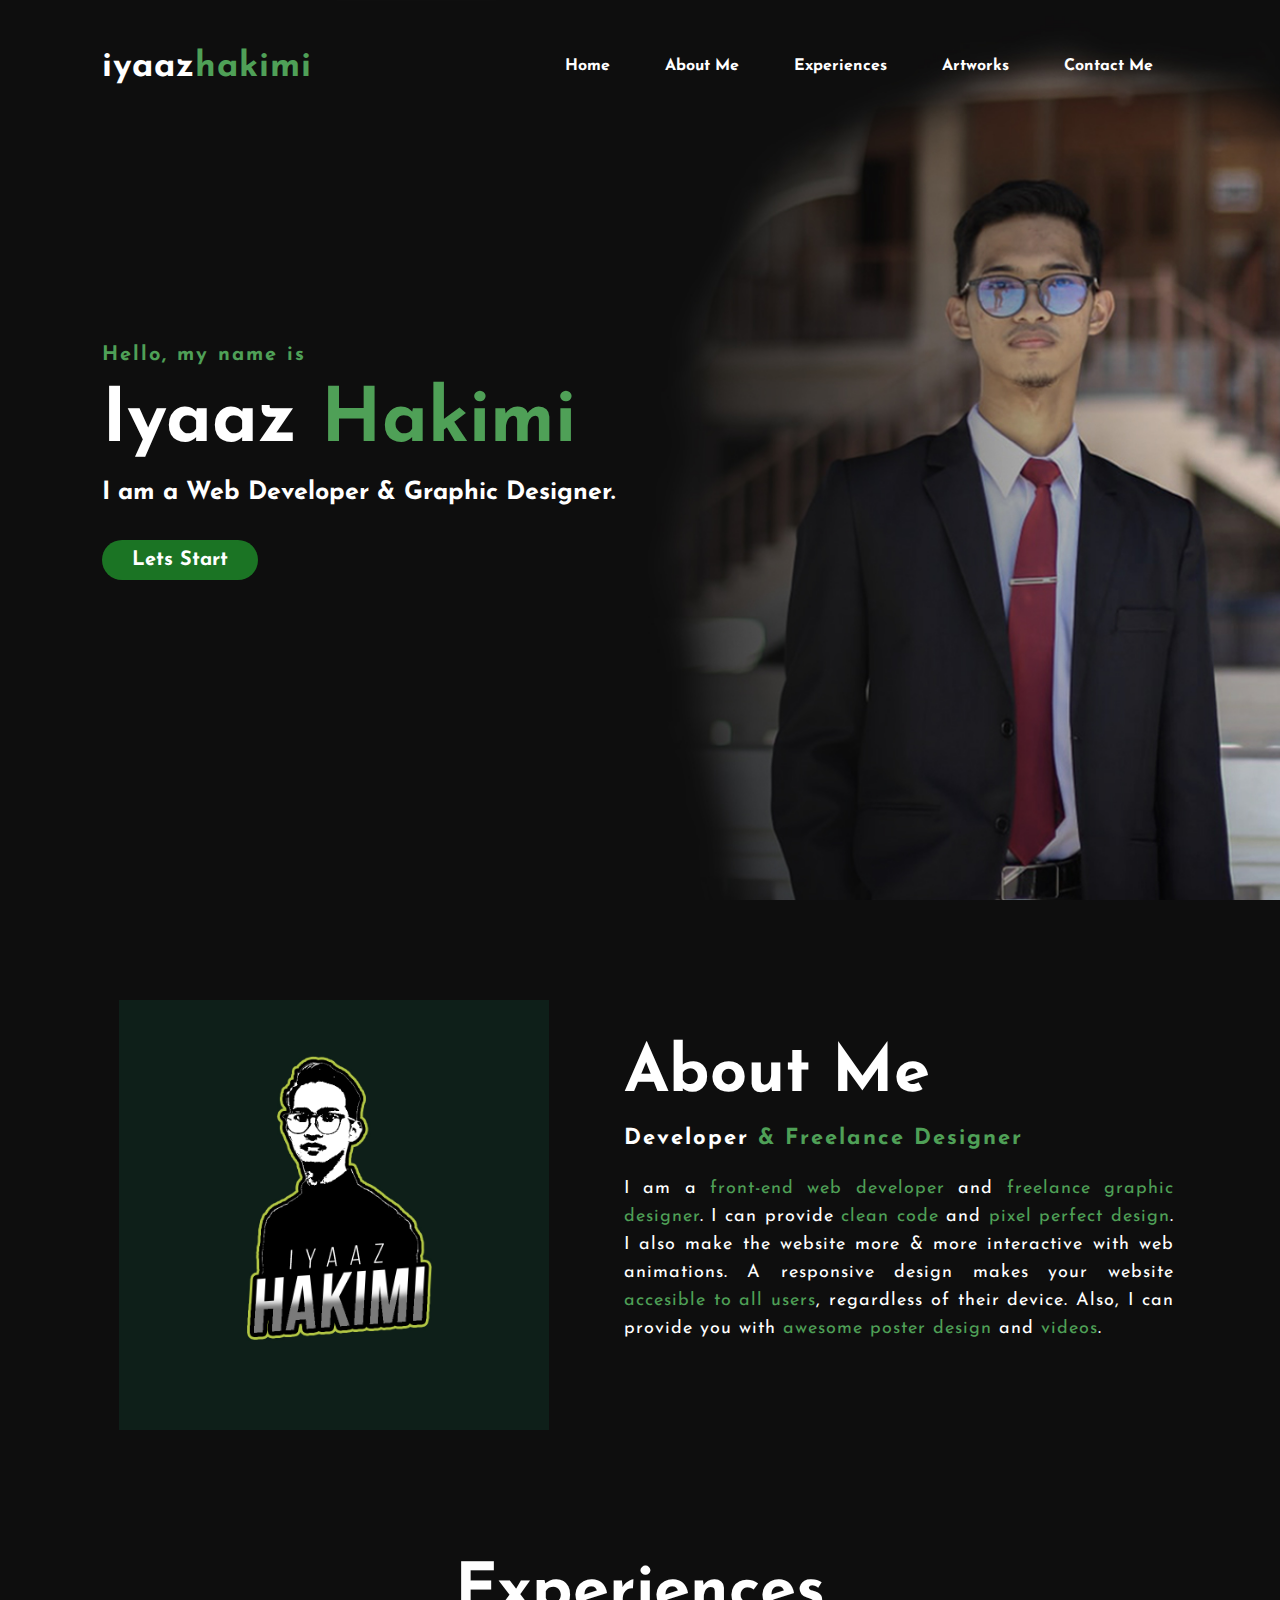
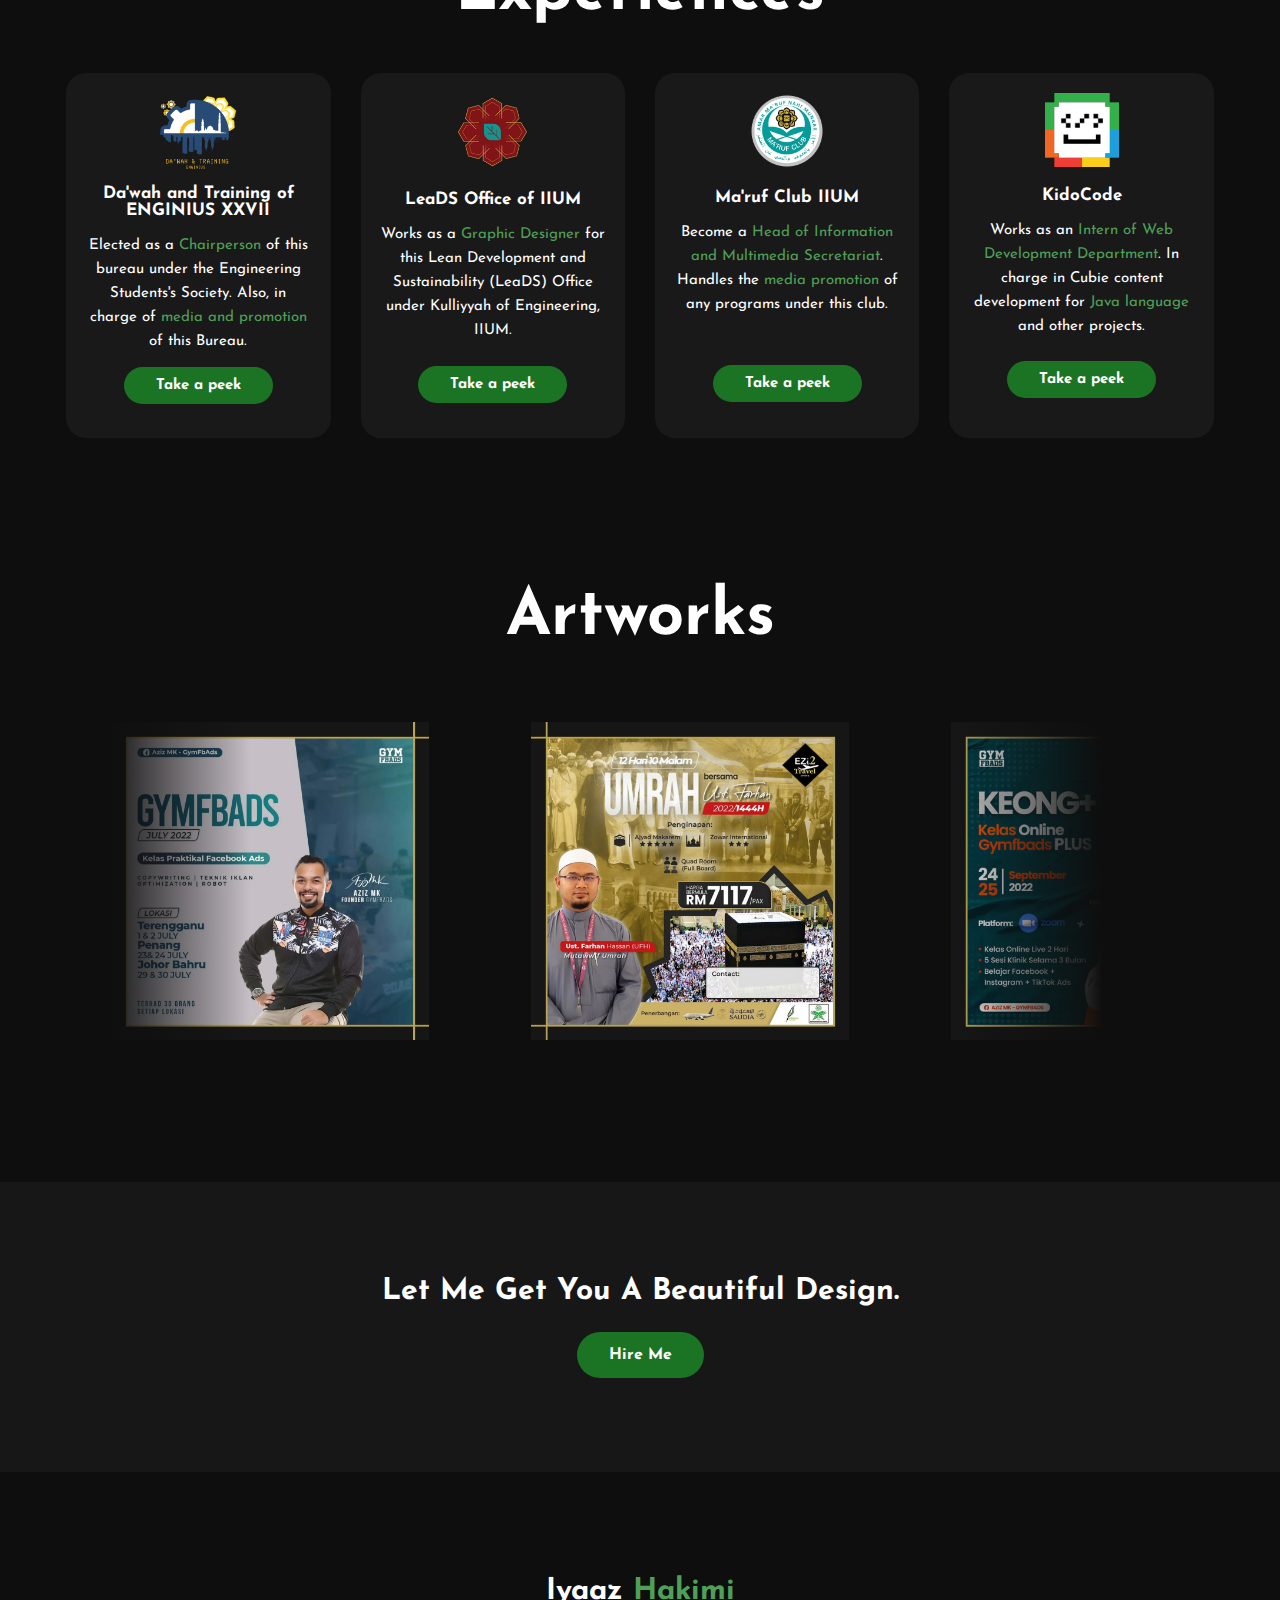
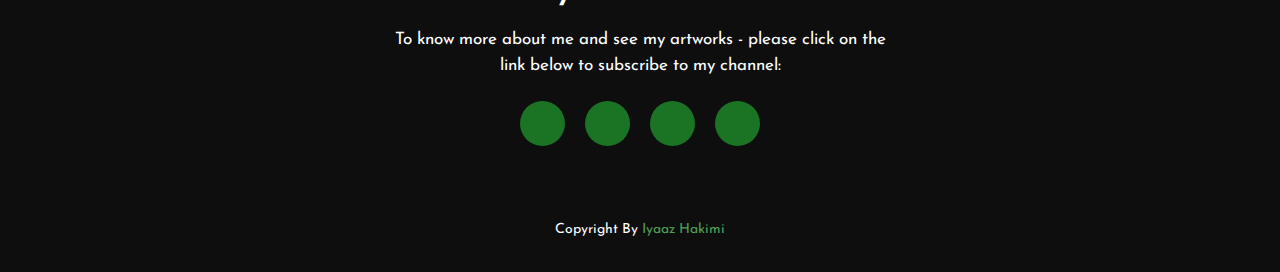
<file: index.html>
<!DOCTYPE html>
<html lang="en">
  <head>
    <meta charset="UTF-8" />
    <title>Iyaaz Hakimi</title>
    <link rel="shortcut icon" type="x-icon" href="./images/3.png" />
    <link rel="stylesheet" type="text/css" href="style.css" />
    <link rel="preconnect" href="https://fonts.gstatic.com" />
    <link
      rel="stylesheet"
      href="https://fonts.googleapis.com/css2?family=Josefin+Sans:ital,wght@0,100;0,200;0,300;0,400;0,500;0,600;0,700;1,100;1,200;1,300;1,400;1,500;1,600;1,700&display=swap"
    />
    <link
      rel="stylesheet"
      href="https://cdnjs.cloudflare.com/ajax/libs/font-awesome/6.2.0/css/all.min.css"
      integrity="sha512-xh6O/CkQoPOWDdYTDqeRdPCVd1SpvCA9XXcUnZS2FmJNp1coAFzvtCN9BmamE+4aHK8yyUHUSCcJHgXloTyT2A=="
      crossorigin="anonymous"
      referrerpolicy="no-referrer"
    />
  </head>
  <body>
    <!----hero Section start---->

    <div id="home" class="hero">
      <nav>
        <h2 class="logo">iyaaz<span>hakimi</span></h2>
        <ul id="menuList">
          <li><a href="#home">Home</a></li>
          <li><a href="#about-me">About Me</a></li>
          <li><a href="#experience">Experiences</a></li>
          <li><a href="#artwork">Artworks</a></li>
          <li><a href="#contact">Contact Me</a></li>
        </ul>
        <i class="fa-solid fa-bars" onclick="togglemenu()"></i>
        <!--<a href="#" class="btn" onclick="togglemenu()">Connect</a>-->
      </nav>

      <div class="content">
        <h4>Hello, my name is</h4>
        <h1>Iyaaz <span>Hakimi</span></h1>
        <h3>I am a Web Developer & Graphic Designer.</h3>
        <div class="newslatter">
          <form action="./form.html">
            <input type="submit" name="submit" value="Lets Start"/>
          </form>
        </div>
      </div>
    </div>

    <!----About section start---->
    <section class="about">
      <div id="about-me" class="main">
        <img src="./images/1.jpg" />
        <div class="about-text">
          <h2>About Me</h2>
          <h5>Developer <span>& Freelance Designer</span></h5>
          <p>
            I am a <span>front-end web developer</span> and
            <span>freelance graphic designer</span>. I can provide
            <span>clean code</span> and <span>pixel perfect design</span>. I
            also make the website more & more interactive with web animations. A
            responsive design makes your website
            <span>accesible to all users</span>, regardless of their device.
            Also, I can provide you with <span>awesome poster design</span> and
            <span>videos</span>.
          </p>
        </div>
      </div>
    </section>

    <!----service section start---->
    <div class="service">
      <div id="experience" class="title">
        <h2>Experiences</h2>
      </div>

      <div class="box">
        <!----dnt---->
        <div class="card">
          <img style="padding-bottom:10px;" src="./images/DNT Logo.png" width="35%" />
          <h5>Da'wah and Training of ENGINIUS XXVII</h5>
          <div class="pra">
            <p>
              Elected as a <span>Chairperson</span> of this bureau under the
              Engineering Students's Society. Also, in charge of
              <span>media and promotion</span> of this Bureau.
            </p>

            <p style="text-align: center">
              <a class="button" href="https://www.instagram.com/dnt.enginius/"
                >Take a peek</a
              >
            </p>
          </div>
        </div>

          <div class="card">
            <!----leads---->
            <img src="./images/LOGO-Leads-2.png" width="70%" />
            <br /><br />
            <h5>LeaDS Office of IIUM</h5>
            <div class="pra">
              <p>
                Works as a <span>Graphic Designer</span> for this Lean
                Development and Sustainability (LeaDS) Office under Kulliyyah of
                Engineering, IIUM.
              </p>

              <p style="text-align: center; padding-top: 9.5px;">
                <a class="button" href="https://www.facebook.com/LeaDSOffice"
                  >Take a peek</a
                >
              </p>
            </div>
          </div>

          <div class="card">
            <!----marufclub---->
            <img src="./images/logo mc 2.png" width="34%" />
            <br /><br />
            <h5>Ma'ruf Club IIUM</h5>
            <div class="pra">
              <p>
                Become a
                <span>Head of Information and Multimedia Secretariat</span>.
                Handles the <span>media promotion</span> of any programs under
                this club.
              </p>
              
              <p style="text-align: center; padding-top: 35px;">
                <a class="button" href="https://www.instagram.com/marufclub/"
                  >Take a peek</a
                >
              </p>
            </div>
          </div>

          <div class="card">
            <!----kidocode---->
            <img src="./images/kido.png" width="33%" />
            <br /><br />
            <h5>KidoCode</h5>
            <div class="pra">
              <p>
                Works as an <span>Intern of Web Development Department</span>.
                In charge in Cubie content development for
                <span>Java language</span> and other projects.
              </p>

              <p style="text-align: center; padding-top: 9.5px;">
                <a class="button" href="https://www.kidocode.com/"
                  >Take a peek</a
                >
              </p>
            </div>
          </div>
        </div>
      </div>
    </div>

    <!--Artworks-->
    <section class="artwork">
      <div id="artwork" class="title">
        <h2>Artworks</h2>
      </div>

      <div class="main-scroll">
        <div>
          <button class="icon" onclick="scrolll()">
            <i class="fa-solid fa-angle-left"></i>
          </button>
        </div>
        <div class="cover">
          <div class="scroll-images">
            <div class="child">
              <img class="child-img" src="./images/1.a.webp" alt="" />
            </div>
            <div class="child">
              <img class="child-img" src="./images/1.b.webp" alt="" />
            </div>
            <div class="child">
              <img class="child-img" src="./images/1.c.jpg" alt="" />
            </div>
            <div class="child">
              <img class="child-img" src="./images/1.d.webp" alt="" />
            </div>
            <div class="child">
              <img class="child-img" src="./images/1.e.webp" alt="" />
            </div>
            <div class="child">
              <img class="child-img" src="./images/1.f.webp" alt="" />
            </div>
            <div class="child">
              <img class="child-img" src="./images/1.g.webp" alt="" />
            </div>
            <div class="child">
              <img class="child-img" src="./images/1.h.webp" alt="" />
            </div>
          </div>
        </div>
        <div>
          <button class="icon" onclick="scrollr()">
            <i class="fa-solid fa-angle-right"></i>
          </button>
        </div>
      </div>
    </section>

    <!----Contact Me---->
    <div id="contact" class="contact-me">
      <p>Let Me Get You A Beautiful Design.</p>
      <a
        class="button-two"
        href="mailto:iyaazhakimi@gmail.com?Subject=My%20Query"
        >Hire Me</a
      >
    </div>

    <!--footer start-->
    <footer>
      <p>Iyaaz <span>Hakimi</span></p>
      <p>
        To know more about me and see my artworks - please click on the link
        below to subscribe to my channel:
      </p>
      <div class="social">
        <a href="https://www.instagram.com/iyaaz.hakimi/"
          ><i class="fab fa-instagram"></i
        ></a>
        <a href="https://twitter.com/iyaazhakimi"
          ><i class="fab fa-twitter"></i
        ></a>
        <a href="https://www.linkedin.com/in/iyaazhakimi/"
          ><i class="fab fa-linkedin"></i
        ></a>
        <a href="https://www.facebook.com/iyaazhakimi"
          ><i class="fab fa-facebook-f"></i
        ></a>
      </div>
      <p class="end">Copyright By <span>Iyaaz Hakimi</span></p>
    </footer>
  </body>
  <script>
    function scrolll() {
      var left = document.querySelector(".scroll-images");
      left.scrollBy(-350, 0);
    }
    function scrollr() {
      var right = document.querySelector(".scroll-images");
      right.scrollBy(350, 0);
    }

    var menuList = document.getElementById("menuList");
    menuList.style.maxHeight = "0px";
    function togglemenu() {
      if (menuList.style.maxHeight == "0px") {
        menuList.style.maxHeight = "300px";
      } else {
        menuList.style.maxHeight = "0px";
      }
    }
  </script>
</html>
</file>
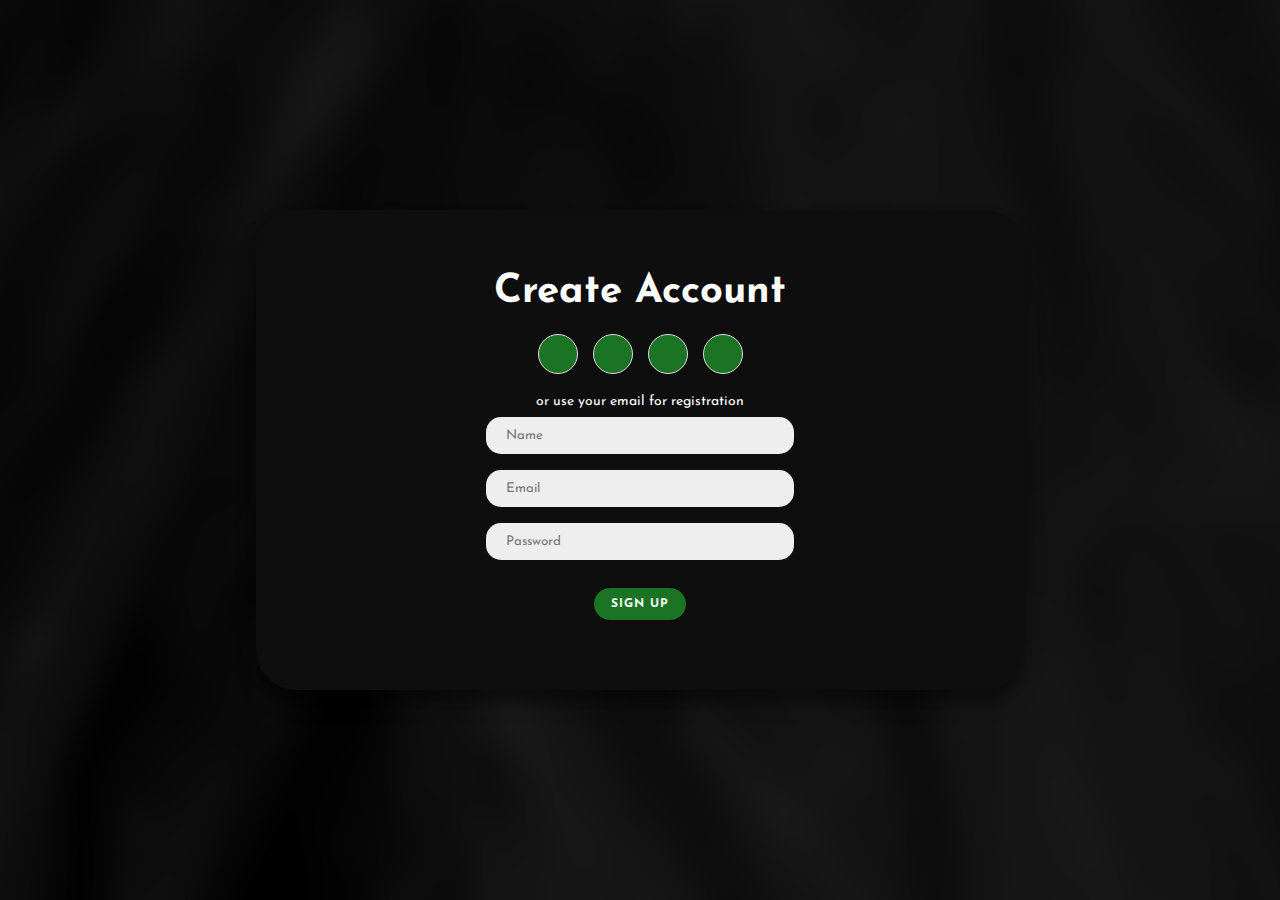
<file: form.html>
<!DOCTYPE html>
<html lang="en">
  <head>
    <meta charset="UTF-8" />
    <title>Sign Up</title>
    <link rel="shortcut icon" type="x-icon" href="./images/3.png" />
    <link rel="stylesheet" type="text/css" href="form.css" />
    <link rel="preconnect" href="https://fonts.gstatic.com" />
    <link
      rel="stylesheet"
      href="https://fonts.googleapis.com/css2?family=Josefin+Sans:ital,wght@0,100;0,200;0,300;0,400;0,500;0,600;0,700;1,100;1,200;1,300;1,400;1,500;1,600;1,700&display=swap"
    />
    <link
      rel="stylesheet"
      href="https://cdnjs.cloudflare.com/ajax/libs/font-awesome/6.2.0/css/all.min.css"
      integrity="sha512-xh6O/CkQoPOWDdYTDqeRdPCVd1SpvCA9XXcUnZS2FmJNp1coAFzvtCN9BmamE+4aHK8yyUHUSCcJHgXloTyT2A=="
      crossorigin="anonymous"
      referrerpolicy="no-referrer"
    />
  </head>
  <body class="bg">
    <div class="container" id="container">
      <div class="form-container sign-up-container">
        <form action="">
          <h1>Create Account</h1>
          <div class="social-container">
            <a href="https://www.instagram.com/iyaaz.hakimi/" class="social"
              ><i class="fab fa-instagram"></i
            ></a>
            <a href="https://twitter.com/iyaazhakimi" class="social"
              ><i class="fab fa-twitter"></i
            ></a>
            <a href="https://www.linkedin.com/in/iyaazhakimi/" class="social"
              ><i class="fab fa-linkedin"></i
            ></a>
            <a href="https://www.facebook.com/iyaazhakimi" class="social"
              ><i class="fab fa-facebook-f"></i
            ></a>
          </div>
          <span>or use your email for registration</span>
          <input type="text" name="name" placeholder="Name" />
          <input type="email" name="email" placeholder="Email" />
          <input type="password" name="password" placeholder="Password" />
          <div class="sign-up">
            <form action="./index.html">
              <input type="submit" name="submit" value="Sign Up" />
            </form>
          </div>
        </form>
      </div>
    </div>
    <script>
      const signUpButton = document.getElementById("signUp");
      const container = document.getElementById("container");

      signUpButton.addEventListener("click", () => {
        container.classList.add("right-panel-active");
      });
    </script>
  </body>
</html>
</file>
<file: style.css>
* {
  padding: 0;
  margin: 0;
  font-family: "Josefin Sans", sans-serif;
  box-sizing: border-box;
}
.hero {
  height: 100vh;
  width: 100%;
  background-image: url(./images/2.jpg);
  background-size: cover;
  background-position: center;
}
nav {
  display: flex;
  align-items: center;
  justify-content: space-between;
  padding-top: 10px;
  padding-left: 8%;
  padding-right: 8%;
}
.logo {
  color: white;
  padding-top: 40px;
  font-size: 35px;
  letter-spacing: 1px;
  cursor: pointer;
}
span {
  color: #4fa057;
}
nav ul li {
  list-style-type: none;
  display: inline-block;
  padding: 10px 25px;
}
nav ul li a {
  color: white;
  text-decoration: none;
  font-weight: bold;
  text-transform: capitalize;
}
nav ul li a:hover {
  color: #1b7424;
  transition: 0.3s;
}
/*.btn {
  background-color: #1b7424;
  color: white;
  display: none;
  text-decoration: none;
  border: 2px solid transparent;
  font-weight: bold;
  padding: 10px 25px;
  border-radius: 30px;
  transition: transform 0.4s;
} */ /*change from connect to icon*/
/*.btn:hover {
  transform: scale(1.2);
}*/
.hero i {
  color: white;
  font-size: 20px;
  cursor: pointer;
  display: none;
}
.content {
  position: absolute;
  top: 50%;
  left: 8%;
  transform: translateY(-50%);
}
h1 {
  color: white;
  margin: 20px 0px 20px;
  font-size: 75px;
}
h3 {
  color: white;
  font-size: 25px;
  margin-bottom: 50px;
}
h4 {
  color: #4fa057;
  letter-spacing: 2px;
  font-size: 20px;
}
.newslatter form {
  width: 200px;
  max-width: 100%;
  position: relative;
}
.newslatter form input {
  position: absolute;
  display: inline-block;
  outline: none;
  border: none;
  padding: 10px 30px;
  border-radius: 30px;
  background-color: #1b7424;
  color: white;
  border: none;
  top: -15px;
  font-size: 20px;
  font-weight: bold;
  transition: 0.3s;
}
.newslatter form input:hover {
  cursor: pointer;
  transform: scale(0.9);
}
.about {
  width: 100%;
  padding: 100px 1% 0px 2%;
  background-color: #0e0e0e;
}
.about img {
  height: auto;
  width: 430px;
}
.about-text {
  width: 550px;
}
.main {
  width: 1130px;
  max-width: 95%;
  margin: 0 auto;
  display: flex;
  align-items: center;
  justify-content: space-around;
}
.about-text h2 {
  color: white;
  font-size: 65px;
  text-transform: capitalize;
  margin-bottom: 20px;
}
.about-text h5 {
  color: white;
  letter-spacing: 2px;
  font-size: 22px;
  margin-bottom: 25px;
  text-transform: capitalize;
}
.about-text p {
  color: white;
  letter-spacing: 1px;
  line-height: 28px;
  font-size: 18px;
  margin-bottom: 45px;
  text-align: justify;
}
.service {
  background: #0e0e0e;
  width: 100%;
  padding: 100px 4% 0px 4%;
}
.artwork {
  background: #0e0e0e;
  width: 100%;
  padding: 100px 0px;
}
.title h2 {
  color: white;
  font-size: 65px;
  width: 1130px;
  margin: 30px auto;
  text-align: center;
}
.box {
  display: flex;
  justify-content: center;
  align-items: center;
  min-height: 400px;
}
.card {
  height: 365px;
  width: 335px;
  padding: 20px 20px;
  background: #191919;
  border-radius: 20px;
  margin: 15px;
  position: relative;
  overflow: hidden;
  text-align: center;
}
h5 {
  color: white;
  font-size: 17px;
  margin-bottom: 15px;
}
.pra p {
  color: white;
  font-size: 15px;
  line-height: 24px;
  margin-bottom: 20px;
}
.card .button {
  background-color: #1b7424;
  color: white;
  text-decoration: none;
  border: 2px solid transparent;
  font-weight: bold;
  padding: 9px 30px;
  border-radius: 30px;
  transition: 0.4s;
}
.card .button:hover {
  background-color: transparent;
  border: 2px solid #1b7424;
  cursor: pointer;
}
.main-scroll {
  width: 87%;
  height: 80%;
  display: flex;
  align-items: center;
  justify-content: space-between;
  background-color: #0e0e0e;
  /*border: 2px solid red;*/
}
.cover {
  position: relative;
  width: 90%;
  height: 50%;
  background-color: #0e0e0e;
}
.cover::before {
  position: absolute;
  content: "";
  left: 0;
  top: 0;
  z-index: 99;
  height: 100%;
  width: 150px;
  background-image: linear-gradient(90deg, #0e0e0e, transparent);
}
.cover::after {
  position: absolute;
  content: "";
  right: 0;
  top: 0;
  z-index: 99;
  height: 100%;
  width: 150px;
  background-image: linear-gradient(-90deg, #0e0e0e, transparent);
}
.scroll-images {
  width: 100%;
  height: auto;
  display: flex;
  justify-content: left;
  align-items: center;
  overflow: auto;
  position: relative;
  scroll-behavior: smooth;
}
.child {
  min-width: 400px;
  height: 400px;
  margin: 1px 10px;
  cursor: pointer;
  border: 1px solid #0e0e0e;
  overflow: hidden;
}
.scroll-images::-webkit-scrollbar {
  -webkit-appearance: none;
}
.child-img {
  margin-top: 40px;
  width: 80%;
  height: 80%;
}
.icon {
  color: #1b7424;
  background-color: #0e0e0e;
  font-size: 30px;
  outline: none;
  border: none;
  padding: 0px 50px;
  cursor: pointer;
}
.icon:hover {
  color: #4fa057;
}
.contact-me {
  width: 100%;
  height: 290px;
  background: #171717;
  display: flex;
  align-items: center;
  flex-direction: column;
  justify-content: center;
}
.contact-me p {
  color: white;
  font-size: 30px;
  font-weight: bold;
  margin-bottom: 25px;
}
.contact-me .button-two {
  background-color: #1b7424;
  color: white;
  text-decoration: none;
  border: 2px solid transparent;
  font-weight: bold;
  padding: 13px 30px;
  border-radius: 30px;
  transition: 0.4s;
}
.contact-me .button-two:hover {
  background-color: transparent;
  border: 2px solid #1b7424;
  cursor: pointer;
}
footer {
  position: relative;
  width: 100%;
  height: 400px;
  background: #0e0e0e;
  display: flex;
  flex-direction: column;
  align-items: center;
  justify-content: center;
}
footer p:nth-child(1) {
  font-size: 30px;
  color: white;
  margin-bottom: 20px;
  font-weight: bold;
}
footer p:nth-child(2) {
  color: white;
  font-size: 17px;
  width: 500px;
  text-align: center;
  line-height: 26px;
}
.social {
  display: flex;
}
.social a {
  width: 45px;
  height: 45px;
  display: flex;
  align-items: center;
  justify-content: center;
  background: #1b7424;
  border-radius: 50%;
  margin: 22px 10px;
  color: white;
  text-decoration: none;
  font-size: 20px;
}
.social a:hover {
  transform: scale(1.3);
  transition: 0.3s;
}
.end {
  position: absolute;
  color: white;
  bottom: 35px;
  font-size: 14px;
}

@media only screen and (max-width: 700px) {
  .hero {
    height: 75vh;
    width: 100%;
    background-image: url(./images/2.jpg);
    background-size: cover;
    background-position: center;
  }
  nav {
    display: flex;
    align-items: center;
    justify-content: space-between;
    padding-top: 45px;
    padding-left: 8%;
    padding-right: 8%;
  }
  .logo {
    color: white;
    font-size: 25px;
    padding-top: 5px;
    letter-spacing: 1px;
    cursor: pointer;
  }
  span {
    color: #4fa057;
  }
  nav ul {
    width: 100%;
    background: #191919;
    position: absolute;
    top: 87px;
    right: 0;
    z-index: 2;
  }
  nav ul li {
    list-style-type: none;
    display: block;
    padding: 12px 40px;
    font-size: 15px;
    margin-top: 10px;
    margin-bottom: 10px;
  }
  .hero i {
    display: block;
    color: white;
    font-size: 20px;
    cursor: pointer;
  }
  .hero i:hover {
    color: #1b7424;
  }
  #menuList {
    overflow: hidden;
    transition: 0.5s;
  }
  .content {
    position: absolute;
    top: 40%;
    left: 8%;
    transform: translateY(-50%);
  }
  h1 {
    color: white;
    margin: 10px 0px 10px;
    font-size: 40px;
  }
  h3 {
    color: white;
    font-size: 12px;
    margin-bottom: 20px;
  }
  h4 {
    color: #4fa057;
    letter-spacing: 1px;
    font-size: 15px;
  }
  .newslatter form {
    width: 250px;
    max-width: 100%;
    position: relative;
  }
  .newslatter form input {
    position: absolute;
    display: inline-block;
    outline: none;
    border: none;
    padding: 7px 15px;
    border-radius: 30px;
    background-color: #1b7424;
    color: white;
    border: none;
    top: 1px;
    font-size: 12px;
    font-weight: bold;
    transition: 0.3s;
  }
  .about {
    width: 100%;
    padding: 100px 6% 0px 6%;
    background-color: #0e0e0e;
  }
  .about img {
    height: auto;
    width: 55%;
  }
  .about-text {
    padding-top: 60px;
    width: 400px;
  }
  .main {
    width: 1130px;
    max-width: 95%;
    margin: 0 auto;
    display: flex;
    align-items: center;
    justify-content: space-around;
    display: flex;
    flex-direction: column;
  }
  .about-text h2 {
    color: white;
    font-size: 35px;
    text-transform: capitalize;
    margin-bottom: 20px;
    text-align: center;
  }
  .about-text h5 {
    color: white;
    text-align: center;
    letter-spacing: 2px;
    font-size: 16px;
    margin-bottom: 25px;
    text-transform: capitalize;
  }
  .about-text p {
    color: white;
    letter-spacing: 1px;
    line-height: 25px;
    font-size: 15px;
    margin-bottom: 45px;
    text-align: justify;
  }
  .service {
    background: #0e0e0e;
    width: 100%;
    padding: 100px 2% 0px 2%;
  }
  .artwork {
    background: #0e0e0e;
    width: 100%;
    padding: 100px 2% 0px 2%;
  }
  .title h2 {
    color: white;
    font-size: 35px;
    width: 180px;
    margin: 30px auto;
    text-align: center;
  }
  .box {
    display: flex;
    flex-direction: column;
    justify-content: center;
    align-items: center;
    min-height: 400px;
  }
  .card {
    height: 365px;
    width: 335px;
    padding: 20px 20px;
    background: #191919;
    border-radius: 20px;
    margin: 15px;
    position: relative;
    overflow: hidden;
    text-align: center;
  }
  .box-column {
    padding: 0px;
    margin: 0px;
    display: flex;
    flex-direction: column-reverse;
  }
  h5 {
    color: white;
    font-size: 18px;
    margin-bottom: 18px;
  }
  .pra p {
    color: white;
    font-size: 15px;
    line-height: 20px;
    margin-bottom: 25px;
  }
  .card .button {
    background-color: #1b7424;
    color: white;
    text-decoration: none;
    border: 2px solid transparent;
    font-weight: bold;
    padding: 9px 30px;
    border-radius: 30px;
    transition: 0.4s;
  }
  .card .button:hover {
    background-color: transparent;
    border: 2px solid #1b7424;
    cursor: pointer;
  }
  .main-scroll {
    width: 65%;
    height: 80%;
    padding: 0px 8% 2% 0%;
    display: flex;
    align-items: center;
    justify-content: space-between;
    background-color: #0e0e0e;
    /*border: 2px solid red;*/
  }
  .cover {
    position: relative;
    width: 90%;
    height: 50%;
    background-color: #0e0e0e;
  }
  .cover::before {
    position: absolute;
    content: "";
    left: 0;
    top: 0;
    z-index: 99;
    height: 100%;
    width: 20px;
    background-image: linear-gradient(90deg, #0e0e0e, transparent);
  }
  .cover::after {
    position: absolute;
    content: "";
    right: 0;
    top: 0;
    z-index: 99;
    height: 100%;
    width: 20px;
    background-image: linear-gradient(-90deg, #0e0e0e, transparent);
  }
  .scroll-images {
    width: 100%;
    height: auto;
    display: flex;
    justify-content: left;
    align-items: center;
    overflow: auto;
    position: relative;
    scroll-behavior: smooth;
  }
  .child {
    min-width: 300px;
    height: 300px;
    margin: 1px 0px;
    cursor: pointer;
    border: 1px solid #0e0e0e;
    overflow: hidden;
    justify-content: center;
  }
  .scroll-images::-webkit-scrollbar {
    -webkit-appearance: none;
  }
  .child-img {
    margin-top: 40px;
    width: 80%;
    height: 80%;
  }
  .icon {
    color: #1b7424;
    background-color: #0e0e0e;
    font-size: 20px;
    outline: none;
    border: none;
    padding: 0px 50px;
    cursor: pointer;
  }
  .icon:hover {
    color: #4fa057;
  }
  .contact-me {
    width: 100%;
    height: 290px;
    background: #171717;
    display: flex;
    align-items: center;
    flex-direction: column;
    justify-content: center;
  }
  .contact-me p {
    color: white;
    font-size: 20px;
    font-weight: bold;
    margin-bottom: 25px;
  }
  .contact-me .button-two {
    background-color: #1b7424;
    color: white;
    text-decoration: none;
    border: 2px solid transparent;
    font-weight: bold;
    padding: 8px 20px;
    border-radius: 30px;
    transition: 0.4s;
    font-size: 15px;
  }
  .contact-me .button-two:hover {
    background-color: transparent;
    border: 2px solid #1b7424;
    cursor: pointer;
  }
  footer {
    position: relative;
    width: 100%;
    height: 400px;
    background: #0e0e0e;
    display: flex;
    flex-direction: column;
    align-items: center;
    justify-content: center;
  }
  footer p:nth-child(1) {
    font-size: 25px;
    color: white;
    margin-bottom: 20px;
    font-weight: bold;
  }
  footer p:nth-child(2) {
    color: white;
    font-size: 15px;
    width: 400px;
    text-align: center;
    line-height: 26px;
  }
  .social {
    display: flex;
  }
  .social a {
    width: 35px;
    height: 35px;
    display: flex;
    align-items: center;
    justify-content: center;
    background: #1b7424;
    border-radius: 50%;
    margin: 22px 10px;
    color: white;
    text-decoration: none;
    font-size: 15px;
    font-weight: bold;
  }
  .social a:hover {
    transform: scale(1.1);
    transition: 0.3s;
  }
  .end {
    position: absolute;
    color: white;
    bottom: 35px;
    font-size: 12px;
  }
}
</file>
<file: form.css>
* {
  padding: 0;
  margin: 0;
  font-family: "Josefin Sans", sans-serif;
  box-sizing: border-box;
}
body {
  height: 100vh;
  width: 100%;
  background: url(./images/modern-paper-texture-black.jpg);
  background-size: cover;
  background-position: center;
  display: flex;
  justify-content: center;
  flex-direction: column;
}
h1 {
  font-weight: bold;
  font-size: 40px;
  margin: 0;
  color: white;
}
span {
  font-size: 14px;
  color: white;
}
a {
  color: white;
  font-weight: bold;
  font-size: 16px;
  text-decoration: none;
  margin: 15px 0;
  background-color: #1b7424;
  transition: 0.3s;
}
a:hover {
  color: #1b7424;
  background-color: white;
  transform: scale(1.1);
}
.sign-up input {
  position: relative;
  border-radius: 20px;
  border: none;
  background-color: #1b7424;
  color: white;
  font-size: 12px;
  font-weight: bold;
  padding: 10px 17px;
  letter-spacing: 1px;
  margin-top: 20px;
  text-transform: uppercase;
  transition: 0.3s;
}
.sign-up input:hover {
  transform: scale(0.95);
  cursor: pointer;
}
form {
  background-color: #0e0e0e;
  display: flex;
  align-items: center;
  justify-content: center;
  flex-direction: column;
  padding: 0px 30%;
  height: 100%;
  text-align: center;
}
input {
  background-color: #eee;
  border: none;
  border-radius: 15px;
  padding: 12px 20px;
  margin: 8px 0px;
  width: 100%;
}
.container {
  border-radius: 40px;
  box-shadow: 0 14px 20px rgba(0, 0, 0, 0.25), 0 10px 10px rgba(0, 0, 0, 0.22);
  position: relative;
  overflow: hidden;
  width: 60%;
  margin-left: 20%;
  max-width: 100%;
  min-height: 480px;
}
.form-container {
  position: flex;
  top: 0;
  height: 100%;
}
.social-container {
  margin: 30px 0;
}
.social-container a {
  border: 1px solid #dddddd;
  border-radius: 50%;
  display: inline-flex;
  justify-content: center;
  align-items: center;
  margin: -10px 5px;
  height: 40px;
  width: 40px;
}

@media only screen and (max-width: 700px) {
  h1 {
    font-weight: bold;
    font-size: 30px;
    margin: 0;
    color: white;
  }
  span {
    font-size: 12px;
    color: white;
  }
  a {
    color: white;
    font-weight: bold;
    font-size: 13px;
    text-decoration: none;
    margin: 15px 0;
    background-color: #1b7424;
    transition: 0.3s;
  }
  a.button {
    border-radius: 20px;
    border: none;
    background-color: #1b7424;
    color: white;
    font-size: 12px;
    font-weight: bold;
    padding: 10px 17px;
    letter-spacing: 1px;
    margin-top: 20px;
    text-transform: uppercase;
    transition: 0.3s;
  }
  a.button:hover {
    transform: scale(0.95);
    cursor: pointer;
  }
  form {
    background-color: #0e0e0e;
    display: flex;
    align-items: center;
    justify-content: center;
    flex-direction: column;
    padding: 0px 15%;
    height: 100%;
    text-align: center;
  }
  input {
    background-color: #eee;
    border: none;
    border-radius: 15px;
    padding: 12px 20px;
    margin: 8px 0px;
    width: 100%;
  }
  .container {
    border-radius: 40px;
    box-shadow: 0 14px 20px rgba(0, 0, 0, 0.25), 0 10px 10px rgba(0, 0, 0, 0.22);
    position: relative;
    overflow: hidden;
    width: 80%;
    margin-left: 10%;
    margin-right: 10%;
    max-width: 100%;
    min-height: 480px;
  }
  .form-container {
    position: flex;
    top: 0;
    height: 100%;
  }
  .social-container {
    margin: 30px 0;
    display: flex;
    flex-direction: row;
  }
  .social-container a {
    border: 1px solid #dddddd;
    border-radius: 50%;
    display: inline-flex;
    flex-direction: column;
    justify-content: center;
    align-items: center;
    margin: -10px 5px;
    height: 40px;
    width: 40px;
  }
}
</file>
